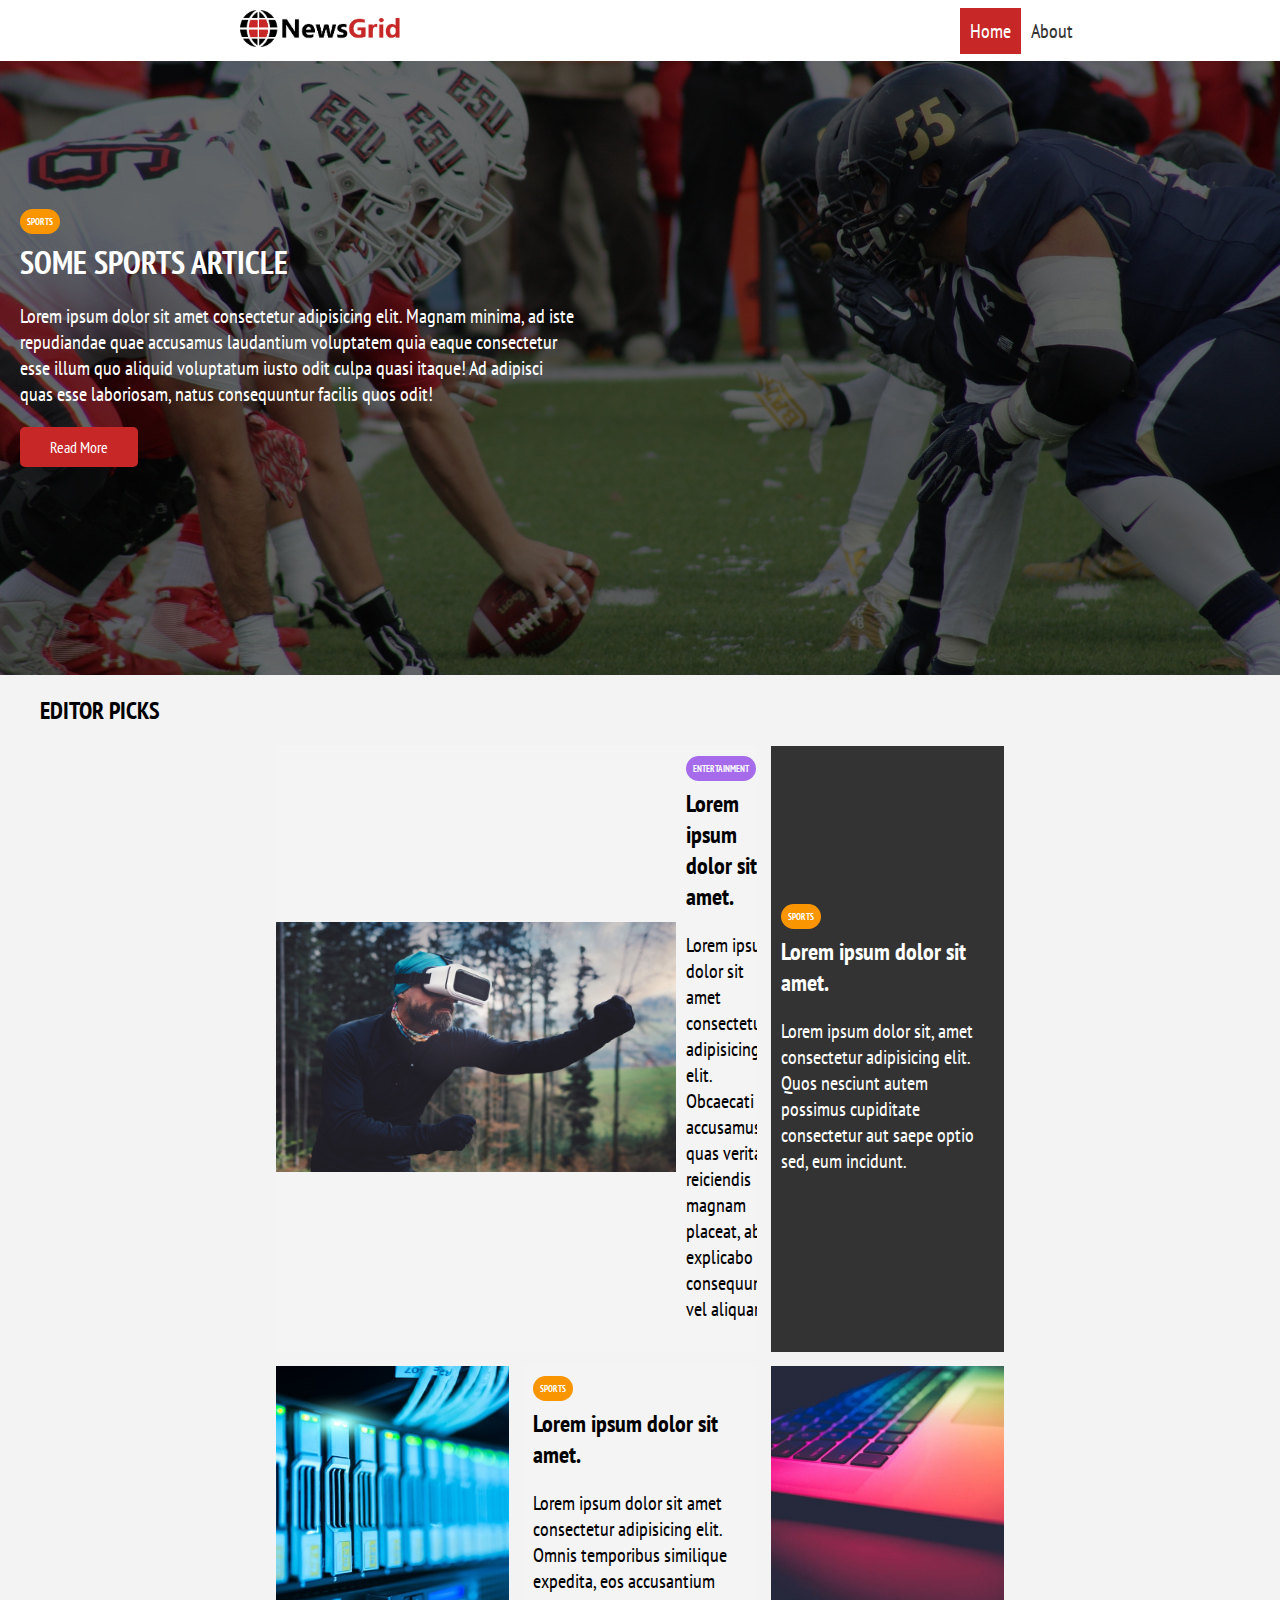
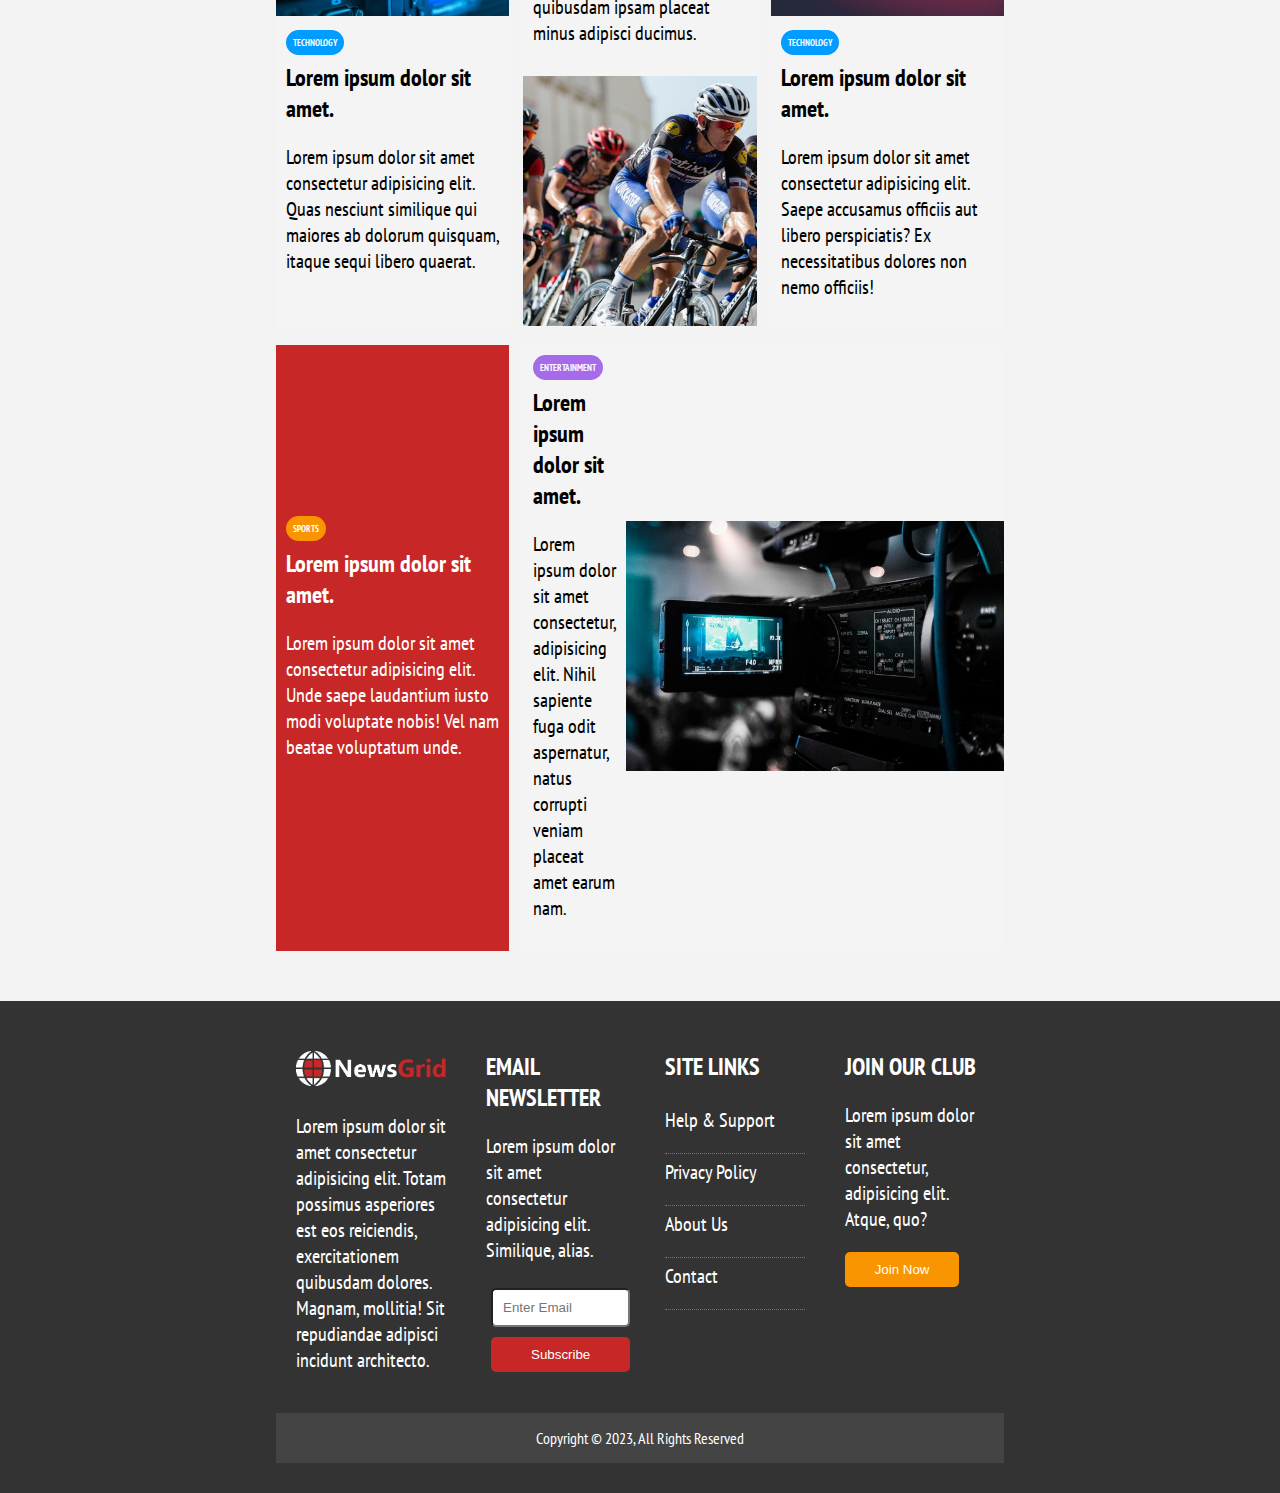
<file: index.html>
<!DOCTYPE html>
<html lang="en">
  <head>
    <meta charset="UTF-8" />
    <meta http-equiv="X-UA-Compatible" content="IE=edge" />
    <meta name="viewport" content="width=device-width, initial-scale=1.0" />
    <link
      rel="stylesheet"
      href="https://cdnjs.cloudflare.com/ajax/libs/font-awesome/6.4.0/css/all.min.css"
      integrity="sha512-iecdLmaskl7CVkqkXNQ/ZH/XLlvWZOJyj7Yy7tcenmpD1ypASozpmT/E0iPtmFIB46ZmdtAc9eNBvH0H/ZpiBw=="
      crossorigin="anonymous"
      referrerpolicy="no-referrer"
    />
    <title>NewsGrid | Welcome</title>
    <link rel="stylesheet" href="./css/style.css" />
    <link rel="shortcut icon" type="image/x-icon" href="./favicon.ico" />
  </head>
  <body>
    <header class="hero">
      <div id="navbar">
        <div class="container">
          <div>
            <img src="./img/logo.png" alt="" />
          </div>
          <div class="middle">
            <ul>
              <li>
                <a href="index.html"><i class="fab fa-facebook fa-1x"></i></a>
              </li>
              <li>
                <a href="#"><i class="fab fa-twitter fa-1x"></i></a>
              </li>
              <li>
                <a href="#"><i class="fab fa-instagram fa-1x"></i></a>
              </li>
              <li>
                <a href="#"><i class="fab fa-youtube fa-1x"></i></a>
              </li>
            </ul>
          </div>
          <div class="right">
            <ul>
              <li><a class="current" href="#navbar">Home</a></li>
              <li><a href="about.html">About</a></li>
            </ul>
          </div>
        </div>
      </div>
      <div class="wrapper light">
        <div class="wrapper-content">
          <h6 class="sport">SPORTS</h6>
          <h1>SOME SPORTS ARTICLE</h1>
          <p>
            Lorem ipsum dolor sit amet consectetur adipisicing elit. Magnam
            minima, ad iste repudiandae quae accusamus laudantium voluptatem
            quia eaque consectetur esse illum quo aliquid voluptatum iusto odit
            culpa quasi itaque! Ad adipisci quas esse laboriosam, natus
            consequuntur facilis quos odit!
          </p>
          <a href="article.html" class="btn red">Read More</a>
        </div>
      </div>
    </header>

    <main>
      <!-- GRID TITLE -->
      <section id="editor">
        <div class="wrapper">
          <h2>EDITOR PICKS</h2>
        </div>
      </section>
      <!-- STRESS GRID -->
      <article id="article">
        <div class="wrapper wrapper-content2">
          <div class="grid">
            <div class="item item-1">
              <div>
                <img src="./img/articles/ent1.jpg" alt="" />
              </div>
              <div class="text">
                <h6 class="entertainment light">ENTERTAINMENT</h6>
                <h2>Lorem ipsum dolor sit amet.</h2>
                <p>
                  Lorem ipsum dolor sit amet consectetur adipisicing elit.
                  Obcaecati accusamus quas veritatis reiciendis magnam placeat,
                  ab explicabo consequuntur vel aliquam?
                </p>
              </div>
            </div>
            <div class="item item-2 light">
              <div class="text">
                <h6 class="sport">SPORTS</h6>
                <h2>Lorem ipsum dolor sit amet.</h2>
                <p>
                  Lorem ipsum dolor sit, amet consectetur adipisicing elit. Quos
                  nesciunt autem possimus cupiditate consectetur aut saepe optio
                  sed, eum incidunt.
                </p>
              </div>
            </div>
            <div class="item item-middle">
              <div>
                <img src="./img/articles/tech1.jpg" alt="" />
              </div>
              <div class="text">
                <h6 class="technology light">TECHNOLOGY</h6>
                <h2>Lorem ipsum dolor sit amet.</h2>
                <p>
                  Lorem ipsum dolor sit amet consectetur adipisicing elit. Quas
                  nesciunt similique qui maiores ab dolorum quisquam, itaque
                  sequi libero quaerat.
                </p>
              </div>
            </div>
            <div class="item item-middle">
              <div class="text">
                <h6 class="sport light">SPORTS</h6>
                <h2>Lorem ipsum dolor sit amet.</h2>
                <p>
                  Lorem ipsum dolor sit amet consectetur adipisicing elit. Omnis
                  temporibus similique expedita, eos accusantium quibusdam ipsam
                  placeat minus adipisci ducimus.
                </p>
              </div>
              <div class="img-news">
                <img src="./img/articles/sports1.jpg" alt="" />
              </div>
            </div>
            <div class="item item-middle">
              <div class="img-news">
                <img src="./img/articles/tech2.jpg" alt="" />
              </div>
              <div class="text">
                <h6 class="technology light">TECHNOLOGY</h6>
                <h2>Lorem ipsum dolor sit amet.</h2>
                <p>
                  Lorem ipsum dolor sit amet consectetur adipisicing elit. Saepe
                  accusamus officiis aut libero perspiciatis? Ex necessitatibus
                  dolores non nemo officiis!
                </p>
              </div>
            </div>
            <div class="item item-6 light">
              <div class="text">
                <h6 class="sport">SPORTS</h6>
                <h2>Lorem ipsum dolor sit amet.</h2>
                <p>
                  Lorem ipsum dolor sit amet consectetur adipisicing elit. Unde
                  saepe laudantium iusto modi voluptate nobis! Vel nam beatae
                  voluptatum unde.
                </p>
              </div>
            </div>
            <div class="item item-7">
              <div class="text">
                <h6 class="entertainment light">ENTERTAINMENT</h6>
                <h2>Lorem ipsum dolor sit amet.</h2>
                <p>
                  Lorem ipsum dolor sit amet consectetur, adipisicing elit.
                  Nihil sapiente fuga odit aspernatur, natus corrupti veniam
                  placeat amet earum nam.
                </p>
              </div>
              <div class="img-new">
                <img src="./img/articles/ent2.jpg" alt="" />
              </div>
            </div>
          </div>
        </div>
      </article>
    </main>
    <section id="contact">
      <div class="wrapper wrapper-contact light">
        <div class="contact-grid">
          <div class="contact">
            <h2><img src="./img/logo_light.png" alt="" /></h2>
            <p>
              Lorem ipsum dolor sit amet consectetur adipisicing elit. Totam
              possimus asperiores est eos reiciendis, exercitationem quibusdam
              dolores. Magnam, mollitia! Sit repudiandae adipisci incidunt
              architecto.
            </p>
          </div>
          <div class="contact newsletter">
            <h2>EMAIL NEWSLETTER</h2>
            <p>
              Lorem ipsum dolor sit amet consectetur adipisicing elit.
              Similique, alias.
            </p>
            <form action="process.php">
              <input
                type="email"
                name="email"
                id="email"
                placeholder="Enter Email"
              />
              <input
                class="btn red"
                type="submit"
                value="Subscribe"
                id="submit"
              />
            </form>
          </div>
          <div class="contact site">
            <h2>SITE LINKS</h2>
            <p>Help & Support</p>
            <p>Privacy Policy</p>
            <p>About Us</p>
            <p>Contact</p>
          </div>
          <div class="contact">
            <h2>JOIN OUR CLUB</h2>
            <p>
              Lorem ipsum dolor sit amet consectetur, adipisicing elit. Atque,
              quo?
            </p>
            <input
              class="btn sport"
              type="submit"
              value="Join Now"
              id="submit"
            />
          </div>
          <footer class="footer">
            <p>Copyright &copy; 2023, All Rights Reserved</p>
          </footer>
        </div>
      </div>
    </section>
  </body>
</html>
</file>
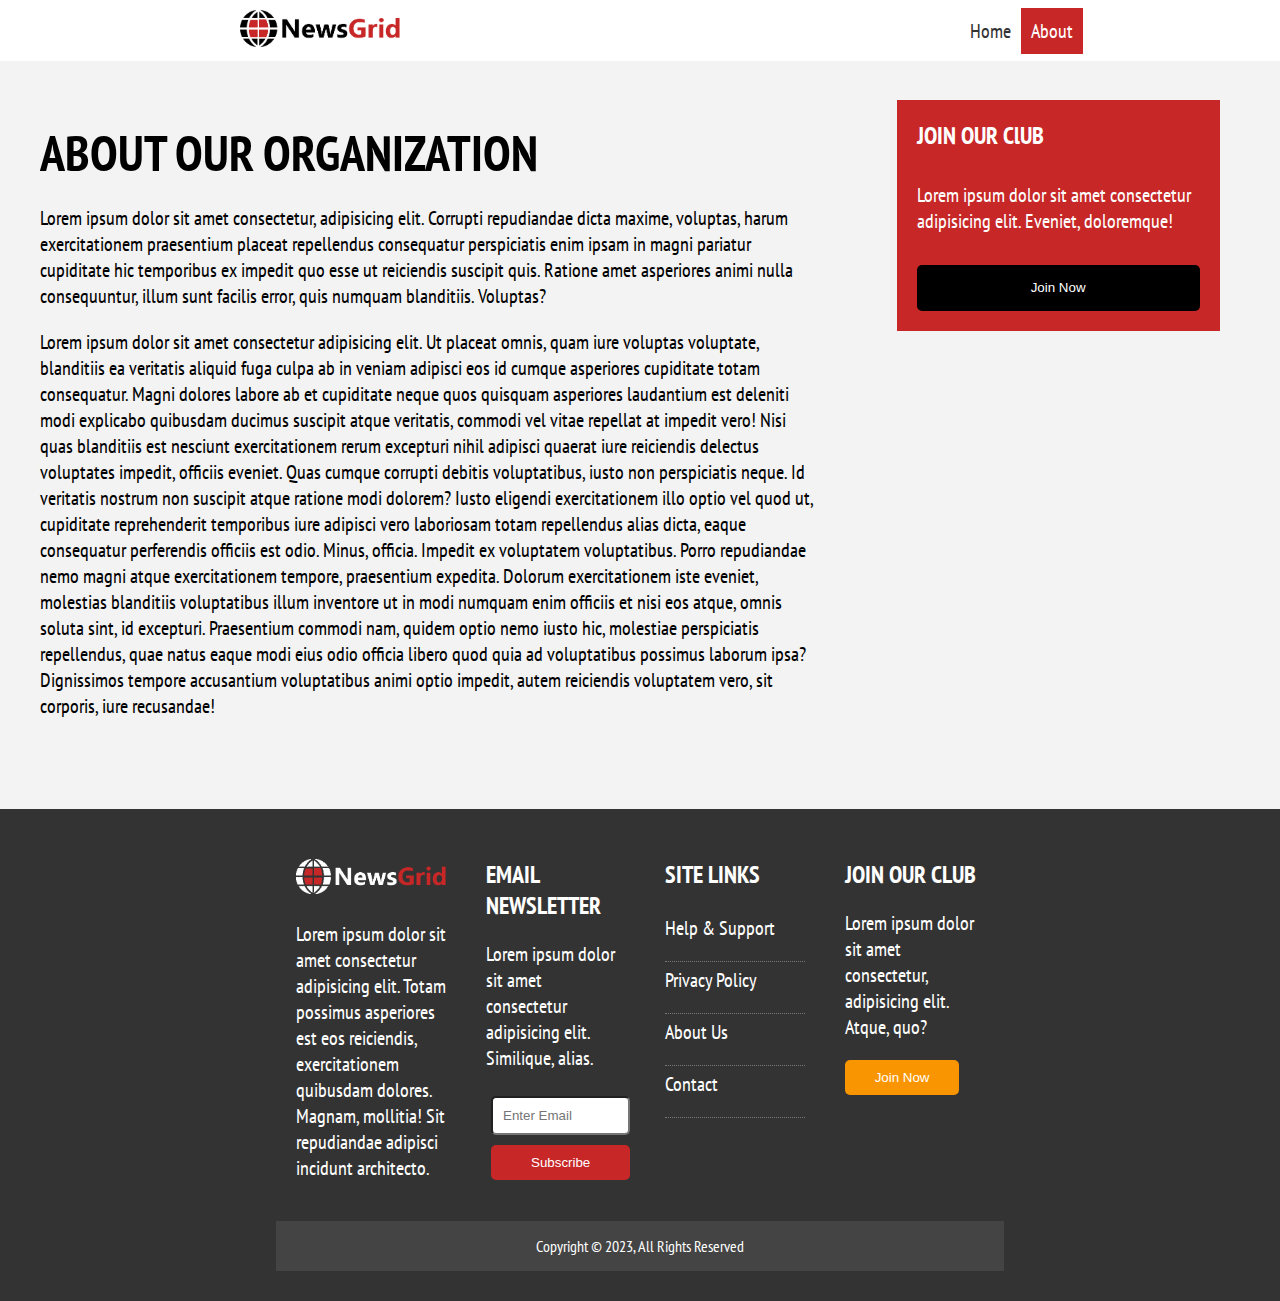
<file: about.html>
<!DOCTYPE html>
<html lang="en">
  <head>
    <meta charset="UTF-8" />
    <meta http-equiv="X-UA-Compatible" content="IE=edge" />
    <meta name="viewport" content="width=device-width, initial-scale=1.0" />
    <link
      rel="stylesheet"
      href="https://cdnjs.cloudflare.com/ajax/libs/font-awesome/6.4.0/css/all.min.css"
      integrity="sha512-iecdLmaskl7CVkqkXNQ/ZH/XLlvWZOJyj7Yy7tcenmpD1ypASozpmT/E0iPtmFIB46ZmdtAc9eNBvH0H/ZpiBw=="
      crossorigin="anonymous"
      referrerpolicy="no-referrer"
    />
    <title>NewsGrid | Welcome</title>
    <link rel="stylesheet" href="./css/style.css" />
  </head>
  <body>
    <!-- navbar -->
    <div id="navbar">
      <div class="container">
        <div>
          <img src="./img/logo.png" alt="" />
        </div>
        <div class="middle">
          <ul>
            <li>
              <a href="index.html"><i class="fab fa-facebook fa-1x"></i></a>
            </li>
            <li>
              <a href="#"><i class="fab fa-twitter fa-1x"></i></a>
            </li>
            <li>
              <a href="#"><i class="fab fa-instagram fa-1x"></i></a>
            </li>
            <li>
              <a href="#"><i class="fab fa-youtube fa-1x"></i></a>
            </li>
          </ul>
        </div>
        <div class="right">
          <ul>
            <li><a href="index.html">Home</a></li>
            <li><a class="current" href="#about">About</a></li>
          </ul>
        </div>
      </div>
    </div>
    <!-- ABOOOUT -->
    <section id="about">
      <div class="wrapper">
        <div class="grid">
          <div class="item item1">
            <h1>ABOUT OUR ORGANIZATION</h1>
            <p>
              Lorem ipsum dolor sit amet consectetur, adipisicing elit. Corrupti
              repudiandae dicta maxime, voluptas, harum exercitationem
              praesentium placeat repellendus consequatur perspiciatis enim
              ipsam in magni pariatur cupiditate hic temporibus ex impedit quo
              esse ut reiciendis suscipit quis. Ratione amet asperiores animi
              nulla consequuntur, illum sunt facilis error, quis numquam
              blanditiis. Voluptas?
            </p>
            <p>
              Lorem ipsum dolor sit amet consectetur adipisicing elit. Ut
              placeat omnis, quam iure voluptas voluptate, blanditiis ea
              veritatis aliquid fuga culpa ab in veniam adipisci eos id cumque
              asperiores cupiditate totam consequatur. Magni dolores labore ab
              et cupiditate neque quos quisquam asperiores laudantium est
              deleniti modi explicabo quibusdam ducimus suscipit atque
              veritatis, commodi vel vitae repellat at impedit vero! Nisi quas
              blanditiis est nesciunt exercitationem rerum excepturi nihil
              adipisci quaerat iure reiciendis delectus voluptates impedit,
              officiis eveniet. Quas cumque corrupti debitis voluptatibus, iusto
              non perspiciatis neque. Id veritatis nostrum non suscipit atque
              ratione modi dolorem? Iusto eligendi exercitationem illo optio vel
              quod ut, cupiditate reprehenderit temporibus iure adipisci vero
              laboriosam totam repellendus alias dicta, eaque consequatur
              perferendis officiis est odio. Minus, officia. Impedit ex
              voluptatem voluptatibus. Porro repudiandae nemo magni atque
              exercitationem tempore, praesentium expedita. Dolorum
              exercitationem iste eveniet, molestias blanditiis voluptatibus
              illum inventore ut in modi numquam enim officiis et nisi eos
              atque, omnis soluta sint, id excepturi. Praesentium commodi nam,
              quidem optio nemo iusto hic, molestiae perspiciatis repellendus,
              quae natus eaque modi eius odio officia libero quod quia ad
              voluptatibus possimus laborum ipsa? Dignissimos tempore
              accusantium voluptatibus animi optio impedit, autem reiciendis
              voluptatem vero, sit corporis, iure recusandae!
            </p>
          </div>
          <div class="item item2 light">
            <h2>JOIN OUR ClUB</h2>
            <p>
              Lorem ipsum dolor sit amet consectetur adipisicing elit. Eveniet,
              doloremque!
            </p>
            <input type="submit" class="btn black" value="Join Now" />
          </div>
        </div>
      </div>
    </section>

    <!-- FOOOOOOOOOOOOOOOOOTER ATA TO EWAN KO BASTA SA BABA YAN -->
    <section id="contact">
      <div class="wrapper wrapper-contact light">
        <div class="contact-grid">
          <div class="contact">
            <h2><img src="./img/logo_light.png" alt="" /></h2>
            <p>
              Lorem ipsum dolor sit amet consectetur adipisicing elit. Totam
              possimus asperiores est eos reiciendis, exercitationem quibusdam
              dolores. Magnam, mollitia! Sit repudiandae adipisci incidunt
              architecto.
            </p>
          </div>
          <div class="contact newsletter">
            <h2>EMAIL NEWSLETTER</h2>
            <p>
              Lorem ipsum dolor sit amet consectetur adipisicing elit.
              Similique, alias.
            </p>
            <form action="process.php">
              <input
                type="email"
                name="email"
                id="email"
                placeholder="Enter Email"
              />
              <input
                class="btn red"
                type="submit"
                value="Subscribe"
                id="submit"
              />
            </form>
          </div>
          <div class="contact site">
            <h2>SITE LINKS</h2>
            <p>Help & Support</p>
            <p>Privacy Policy</p>
            <p>About Us</p>
            <p>Contact</p>
          </div>
          <div class="contact">
            <h2>JOIN OUR CLUB</h2>
            <p>
              Lorem ipsum dolor sit amet consectetur, adipisicing elit. Atque,
              quo?
            </p>
            <input
              class="btn sport"
              type="submit"
              value="Join Now"
              id="submit"
            />
          </div>
          <footer class="footer">
            <p>Copyright &copy; 2023, All Rights Reserved</p>
          </footer>
        </div>
      </div>
    </section>
  </body>
</html>
</file>
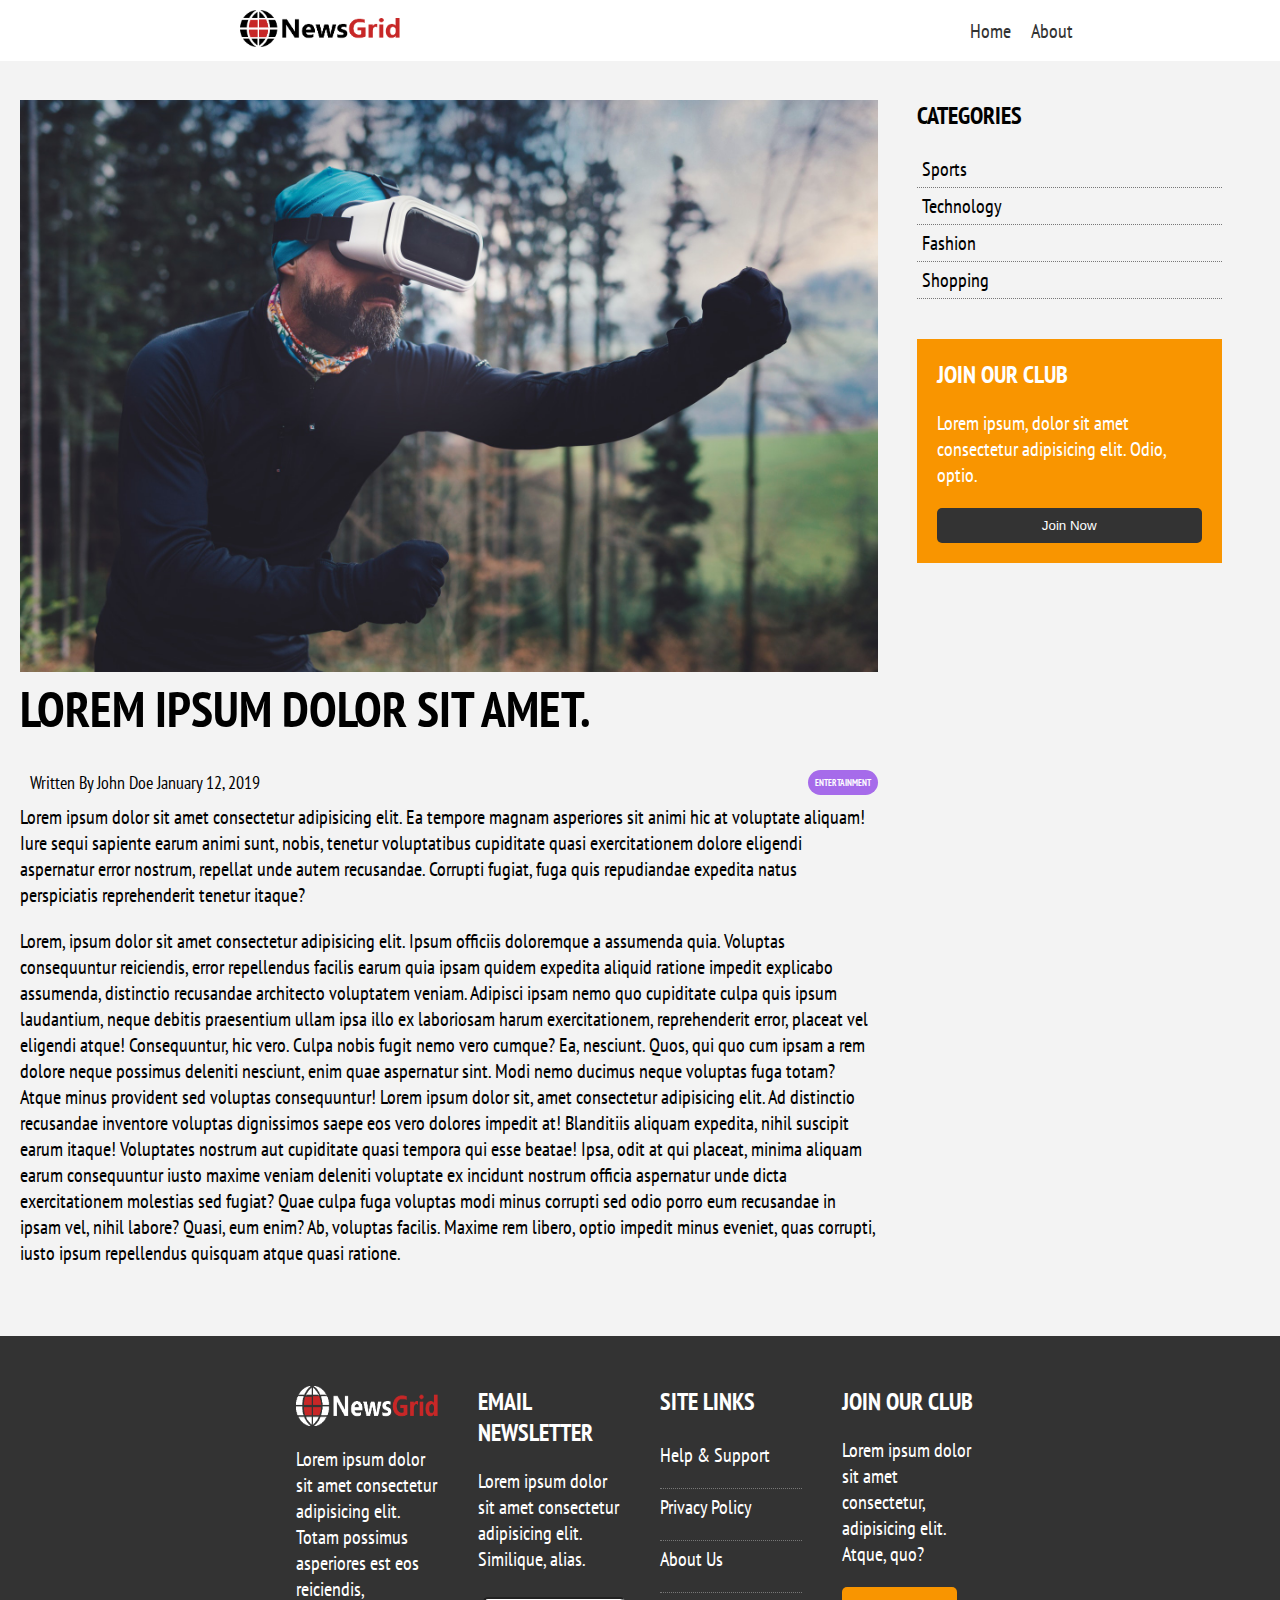
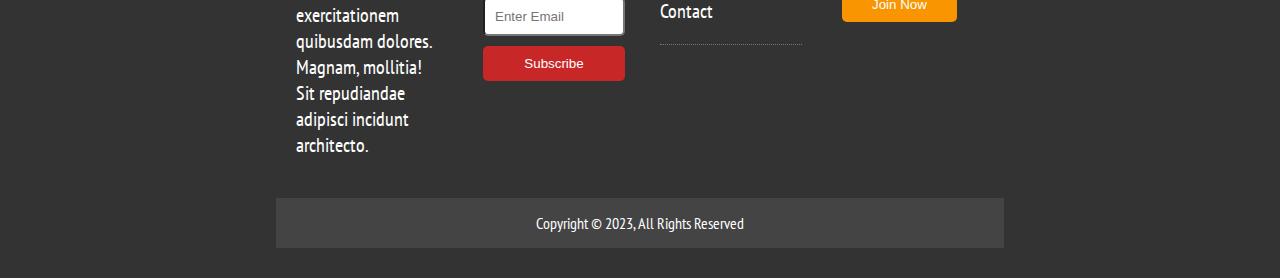
<file: article.html>
<!DOCTYPE html>
<html lang="en">
  <head>
    <meta charset="UTF-8" />
    <meta http-equiv="X-UA-Compatible" content="IE=edge" />
    <meta name="viewport" content="width=device-width, initial-scale=1.0" />
    <link
      rel="stylesheet"
      href="https://cdnjs.cloudflare.com/ajax/libs/font-awesome/6.4.0/css/all.min.css"
      integrity="sha512-iecdLmaskl7CVkqkXNQ/ZH/XLlvWZOJyj7Yy7tcenmpD1ypASozpmT/E0iPtmFIB46ZmdtAc9eNBvH0H/ZpiBw=="
      crossorigin="anonymous"
      referrerpolicy="no-referrer"
    />
    <title>NewsGrid | Welcome</title>
    <link rel="stylesheet" href="./css/style.css" />
  </head>
  <body>
    <div id="navbar">
      <div class="container">
        <div>
          <img src="./img/logo.png" alt="" />
        </div>
        <div class="middle">
          <ul>
            <li>
              <a href="index.html"><i class="fab fa-facebook fa-1x"></i></a>
            </li>
            <li>
              <a href="#"><i class="fab fa-twitter fa-1x"></i></a>
            </li>
            <li>
              <a href="#"><i class="fab fa-instagram fa-1x"></i></a>
            </li>
            <li>
              <a href="#"><i class="fab fa-youtube fa-1x"></i></a>
            </li>
          </ul>
        </div>
        <div class="right">
          <ul>
            <li><a href="index.html">Home</a></li>
            <li><a href="about.html">About</a></li>
          </ul>
        </div>
      </div>
    </div>
    <!-- MAIN  -->
    <main id="art-sec">
      <div class="wrapper about-content">
        <div class="grid">
          <div class="art-sect">
            <div>
              <img src="./img/articles/ent1.jpg" alt="" />
            </div>
            <h1>Lorem ipsum dolor sit amet.</h1>
            <div class="author">
              <p><i class="fas fa-user"></i> Written By John Doe January 12, 2019</p>
              <h6 class="entertainment light">ENTERTAINMENT</h6>
            </div>
            <p>
              Lorem ipsum dolor sit amet consectetur adipisicing elit. Ea tempore
              magnam asperiores sit animi hic at voluptate aliquam! Iure sequi
              sapiente earum animi sunt, nobis, tenetur voluptatibus cupiditate
              quasi exercitationem dolore eligendi aspernatur error nostrum,
              repellat unde autem recusandae. Corrupti fugiat, fuga quis
              repudiandae expedita natus perspiciatis reprehenderit tenetur
              itaque?
            </p>
            <p>
              Lorem, ipsum dolor sit amet consectetur adipisicing elit. Ipsum
              officiis doloremque a assumenda quia. Voluptas consequuntur
              reiciendis, error repellendus facilis earum quia ipsam quidem
              expedita aliquid ratione impedit explicabo assumenda, distinctio
              recusandae architecto voluptatem veniam. Adipisci ipsam nemo quo
              cupiditate culpa quis ipsum laudantium, neque debitis praesentium
              ullam ipsa illo ex laboriosam harum exercitationem, reprehenderit
              error, placeat vel eligendi atque! Consequuntur, hic vero. Culpa
              nobis fugit nemo vero cumque? Ea, nesciunt. Quos, qui quo cum ipsam
              a rem dolore neque possimus deleniti nesciunt, enim quae aspernatur
              sint. Modi nemo ducimus neque voluptas fuga totam? Atque minus
              provident sed voluptas consequuntur! Lorem ipsum dolor sit, amet
              consectetur adipisicing elit. Ad distinctio recusandae inventore
              voluptas dignissimos saepe eos vero dolores impedit at! Blanditiis
              aliquam expedita, nihil suscipit earum itaque! Voluptates nostrum
              aut cupiditate quasi tempora qui esse beatae! Ipsa, odit at qui
              placeat, minima aliquam earum consequuntur iusto maxime veniam
              deleniti voluptate ex incidunt nostrum officia aspernatur unde dicta
              exercitationem molestias sed fugiat? Quae culpa fuga voluptas modi
              minus corrupti sed odio porro eum recusandae in ipsam vel, nihil
              labore? Quasi, eum enim? Ab, voluptas facilis. Maxime rem libero,
              optio impedit minus eveniet, quas corrupti, iusto ipsum repellendus
              quisquam atque quasi ratione.
            </p>
          </div>
          <div class="category-container">
            <div class="category cat1 ">
              <h2>CATEGORIES</h2>
                  <p>
                    <i class="fas fa-chevron-right"></i><a href="#">Sports</a></p>
                  <p><i class="fas fa-chevron-right"></i><a href="#">Technology</a></p>
                  <p><i class="fas fa-chevron-right"></i><a href="#">Fashion</a></p>
                  <p><i class="fas fa-chevron-right"></i><a href="#">Shopping</a></p>
            </div>
            <div class="category cat2 light">
              <h2>JOIN OUR CLUB</h2>
              <p>
                Lorem ipsum, dolor sit amet consectetur adipisicing elit. Odio,
                optio.
              </p>
              <input type="submit" class="btn grey" value="Join Now" />
            </div>
          </div>
        </div>
 
      </div>

      <!-- FOOTER  -->
      <section id="contact">
        <div class="wrapper wrapper-contact light">
          <div class="contact-grid">
            <div class="contact">
              <h2><img src="./img/logo_light.png" alt="" /></h2>
              <p>
                Lorem ipsum dolor sit amet consectetur adipisicing elit. Totam
                possimus asperiores est eos reiciendis, exercitationem quibusdam
                dolores. Magnam, mollitia! Sit repudiandae adipisci incidunt
                architecto.
              </p>
            </div>
            <div class="contact newsletter">
              <h2>EMAIL NEWSLETTER</h2>
              <p>
                Lorem ipsum dolor sit amet consectetur adipisicing elit.
                Similique, alias.
              </p>
              <form action="process.php">
                <input
                  type="email"
                  name="email"
                  id="email"
                  placeholder="Enter Email"
                />
                <input
                  class="btn red"
                  type="submit"
                  value="Subscribe"
                  id="submit"
                />
              </form>
            </div>
            <div class="contact site">
              <h2>SITE LINKS</h2>
              <p>Help & Support</p>
              <p>Privacy Policy</p>
              <p>About Us</p>
              <p>Contact</p>
            </div>
            <div class="contact">
              <h2>JOIN OUR CLUB</h2>
              <p>
                Lorem ipsum dolor sit amet consectetur, adipisicing elit. Atque,
                quo?
              </p>
              <input
                class="btn sport"
                type="submit"
                value="Join Now"
                id="submit"
              />
            </div>
            <footer class="footer">
              <p>Copyright &copy; 2023, All Rights Reserved</p>
            </footer>
          </div>
        </div>
      </section>
  </body>
</html>
</file>
<file: css/style.css>
@import url("https://fonts.googleapis.com/css2?family=PT+Sans+Narrow:wght@400;700&display=swap");
* {
  box-sizing: border-box;
  padding: 0;
  margin: 0;
}
body {
  font-family: "PT Sans Narrow", sans-serif;
  background: #f3f3f3;
}
ul {
  list-style: none;
  display: flex;
  font-size: 20px;
}
a {
  text-decoration: none;
}
h1,
h2,
h3,
p {
  padding-bottom: 20px;
  cursor: pointer;
}

p {
  font-size: 20px;
}
h6 {
  font-size: 9px;
  margin-bottom: 7px;
  padding: 7px;
  border-radius: 25px;
  display: inline-block;
}
/* UTILITIES */
.sport {
  background: #f99500;
}
.entertainment {
  background: #a66bea;
}
.technology {
  background: #009cff;
}
.red {
  background: #c72727;
}
.black {
  background: #000000;
}
.grey {
  background: #333;
}
.btn {
  cursor: pointer;
  display: inline-block;
  padding: 10px 30px;

  color: #fff;
  border-radius: 5px;
  border: none;
}
.light {
  color: #fff;
}
/* NAVBAR */
#navbar {
  background: #ffffff;
  position: fixed;
  width: 100%;
  z-index: 99;
}
#navbar .container {
  display: grid;
  grid-template-columns: 4fr 2fr 2fr;
  align-items: center;
  text-align: center;
  justify-content: center;
}
#navbar i {
  color: #777777;
  padding: 5px;
  font-size: 25px;
}
#navbar img {
  width: 180px;
  padding: 10px;
}
.middle ul {
  justify-content: center;
}
.rigth ul {
  display: flex;
  justify-content: center;
}
.right a {
  padding: 10px 10px;
  color: #333;
}
#navbar .right ul li a.current {
  background: #c72727;
  color: #fff;
}
#navbar .right ul li a:hover {
  background: none;
  color: #333;
}
/* HEADER */
.hero {
  background: url("../img/featured.jpg") no-repeat center center/cover;
  height: 75vh;
  position: relative;
  color: #fff;
}
.hero::before {
  content: "";
  position: absolute;
  top: 0;
  left: 0;
  width: 100%;
  height: 100%;
  background: rgba(0, 0, 0, 0.6);
}

.hero * {
  z-index: 10;
}
.wrapper {
  max-width: 1300px;
  height: 100%;
  margin: auto;
  display: flex;
  align-items: center;
  padding: 0 20px;
}
.wrapper-content {
  width: 45%;
}
.wrapper-content2 {
  width: 60%;
}
/* .showcase-wrap {
  height: 100%;
  width: 50%;
  display: flex;

  align-items: center;
  padding-left: 250px;
} */
#editor h2 {
  padding: 20px;
}
/* ARTIKOL */

#article .grid {
  display: grid;
  grid-gap: 0.9rem;
  grid-template-columns: repeat(3, 1fr);
  grid-gap: 0.9rem;
}
#article .item {
  display: flex;
  justify-content: flex-start;
  align-items: center;
  background: #f4f4f4;
  overflow: hidden;
}

.item:first-child {
  grid-column: 1 / span 2;
  grid-row: 1 / span 1;
}

.item:nth-child(7) {
  grid-column: 2 / span 2;
  grid-row: 3 / span 1;
}
.grid img {
  height: 250px;
  width: 400px;
}

.item-middle {
  display: flex;
  flex-direction: column;
  align-items: center;
}
.item-middle img {
  height: 250px;
  width: 400px;
}
.text {
  padding: 10px;
}
#article .item-2 {
  background: #333;
}
#article .item-6 {
  background: #c72727;
}

/* CONTACT PART */
#contact {
  background: #333;
  margin-top: 50px;
  padding-top: 30px;
  padding-bottom: 30px;
}
.wrapper-contact {
  width: 60%;
}
.contact-grid {
  width: 100%;
  display: grid;
  grid-template-columns: repeat(4, 1fr);
}
.contact img {
  width: 150px;
}
.contact {
  display: flex;
  flex-direction: column;
  justify-content: flex-start;
  align-items: flex-start;
  padding: 20px;
  width: 100%;
}
#contact .newsletter input {
  width: 100%;
  padding: 10px;
  border-radius: 5px;
  margin: 5px;
}
#contact .site p {
  border-bottom: 1px #777777 dotted;
  padding-top: 5px;
  width: 100%;
}
.footer {
  grid-column: 1/5;
  width: 100%;
  height: 50px;
  display: flex;
  justify-content: center;
  align-items: center;
  background: #444444;
}
.footer p {
  padding: 0;
  font-size: 16px;
}
/* aboout */
#about .grid {
  margin-top: 100px;
  display: grid;
  grid-gap: 0.9rem;
  grid-template-columns: repeat(3, 1fr);
  grid-gap: 0.9rem;
  justify-items: center;
}
#about .item {
  padding: 20px;
  width: 100%;
}
#about h1 {
  font-size: 50px;
}
.item2 {
  display: grid;
  max-width: 80%;
  max-height: 35%;
  background: #c72727;
}

/* ARTIKOL */
#art-sec .grid {
  margin-top: 100px;
  width: 100%;
  display: grid;
  grid-template-columns: 0.9fr 0.4fr;
  justify-items: center;
}
#art-sec img {
  width: 100%;
  height: 100%;
}
#art-sec .category-container {
  display: flex;
  flex-direction: column;
  max-width: 80%;
}
#art-sec .category {
  padding: 0 20px 20px 20px;
  display: flex;
  flex-direction: column;
  justify-content: center;
  width: 100%;
}
#art-sec .cat1 a {
  color: #000000;
  padding-left: 5px;
}
#art-sec .cat1 {
  padding: 0;
  margin-bottom: 40px;
}
#art-sec .cat1 p {
  padding-bottom: 5px;
  padding-top: 5px;
  width: 100%;
  border-bottom: 1px #777777 dotted;
}
#art-sec .cat2 {
  padding-top: 20px;
  background: #f99500;
}
#art-sec h1 {
  font-size: 50px;
  text-transform: uppercase;
}
.author p {
  padding: 10px;
  font-size: 18px;
}
.author {
  display: flex;
  justify-content: space-between;
  align-items: center;
  align-content: center;
}
.author h6 {
  margin-bottom: 0;
}
/* MEDIA */
@media (max-width: 768px) {
  .grid {
    grid-template-columns: repeat(2, auto);
  }
}
</file>
